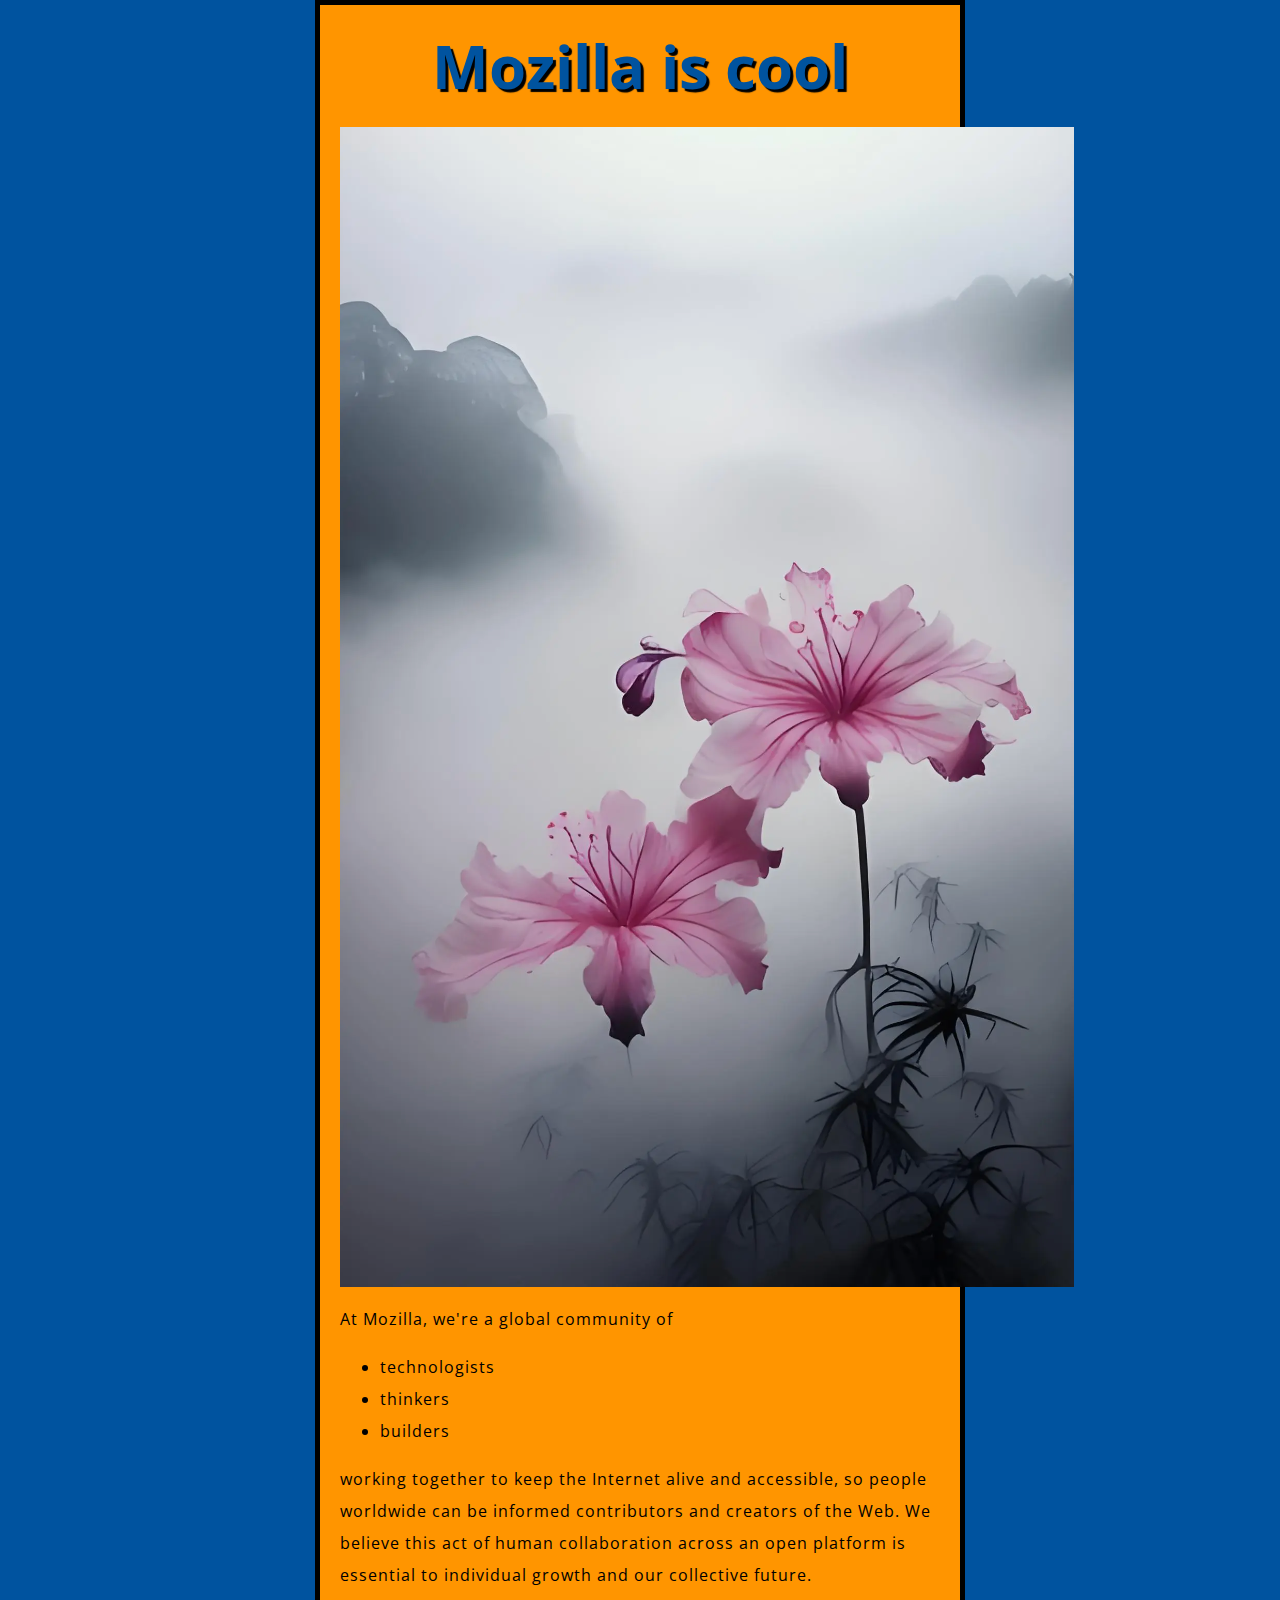
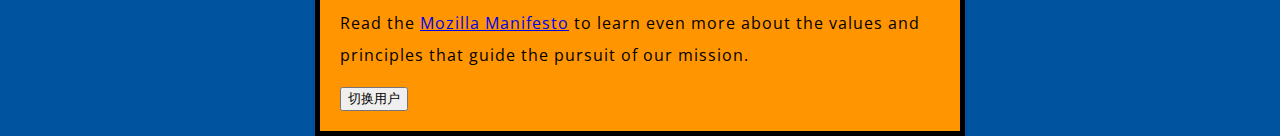
<file: web-projects/test-site/index.html>
<!doctype html>
<html lang="en-US">

<head>
    <meta charset="utf-8" />
    <meta name="viewport" content="width=device-width" />
    <title>My test page</title>
    <link href="styles/style.css" rel="stylesheet" /> <!-- 链接样式文件 -->
    <link href="https://fonts.googleapis.com/css?family=Open+Sans" rel="stylesheet" /> <!-- 链接字体文件,这段代码将你的页面链接到一个样式表，该样式表将 Open Sans 字体家族与你的网页一起加载。 -->

</head>

<body>
    <h1>Mozilla is cool</h1>
    <img src="images/flower.png" alt="一副水墨画风的花" />
    <p>At Mozilla, we're a global community of</p>

    <ul><!-- ul为无序列表 -->
        <li>technologists</li>
        <li>thinkers</li>
        <li>builders</li>
    </ul>

    <p>working together to keep the Internet alive and accessible, so people worldwide can be informed contributors and
        creators of the Web. We believe this act of human collaboration across an open platform is essential to
        individual growth and our collective future.</p>
    <p>Read the <a href="https://www.mozilla.org/zh-CN/about/manifesto/">Mozilla Manifesto</a>
        to learn even more about the values and principles that guide the pursuit of our mission.
    </p>

    <button>切换用户</button>

    <script src="scripts/main.js" defer></script>

</body>

</html>
<!-- 该行 HTML 代码 <img src="" alt="My test image"> 用于向页面插入图片。
 我们需要告知 HTML 图片的位置。这张图片位于与 index.html 处于同一目录的 images 目录下。为
 了从 index.html 访问到图片，我们需要的文件路径是 images/your-image-filename。
 假如图片叫做 firefox-icon.png，那么文件路径就是 images/firefox-icon.png。
在代码 src="" 的双引号之间插入文件路径。
将 alt 属性的内容改成引入的图片的描述信息。在这个例子中，就是 alt="Firefox 标志：一只盘旋在地球上的火狐"。 -->
</file>
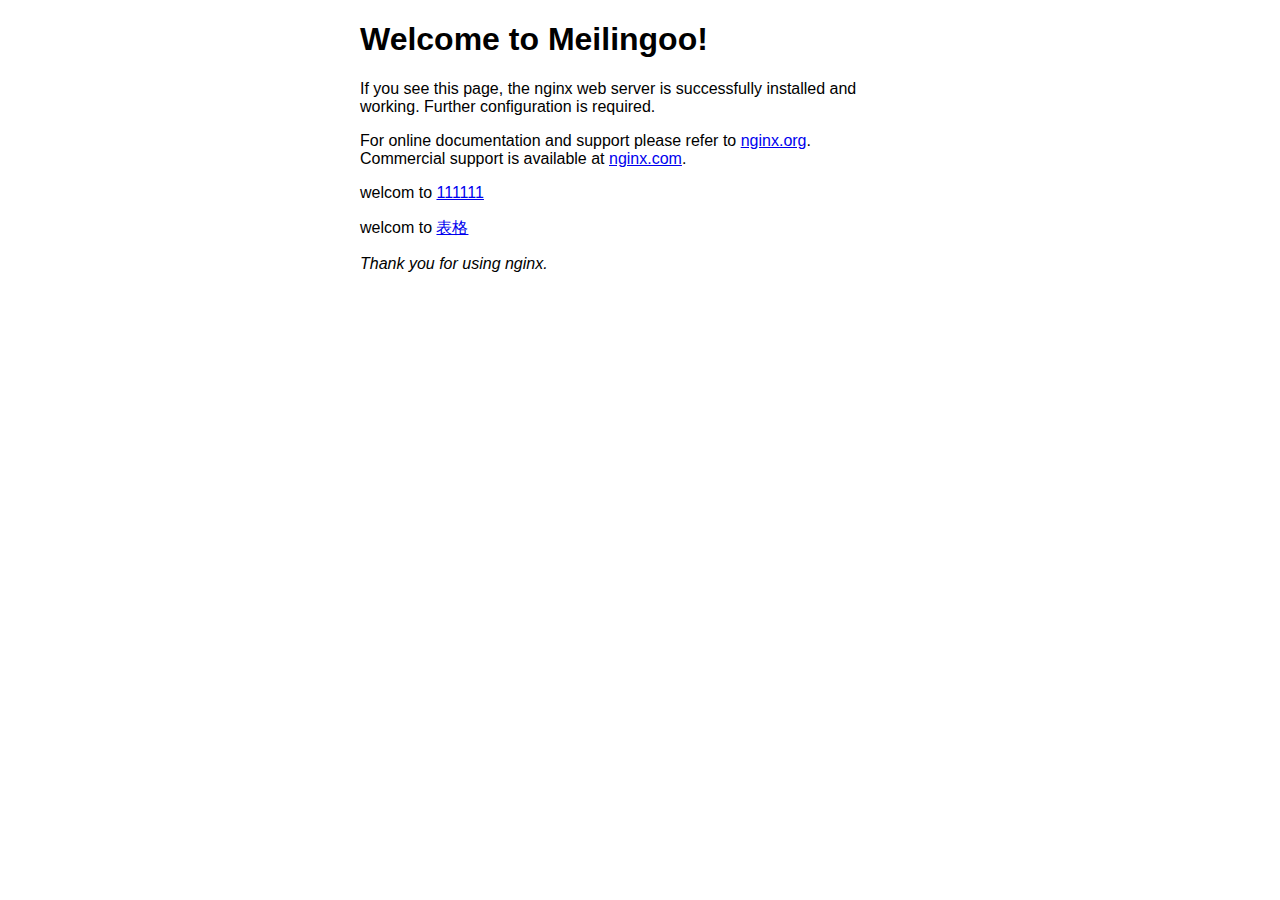
<file: personalweb/index.nginx-debian.html>
<!DOCTYPE html>
<html>

<head>
    <meta charset="UTF-8">
    <title>Welcome to Meilingoo!</title>
    <style>
        html {
            color-scheme: light dark;
        }

        body {
            width: 35em;
            margin: 0 auto;
            font-family: Tahoma, Verdana, Arial, sans-serif;
        }
    </style>
</head>

<body>
    <h1>Welcome to Meilingoo!</h1>
    <p>If you see this page, the nginx web server is successfully installed and
        working. Further configuration is required.</p>

    <p>For online documentation and support please refer to
        <a href="http://nginx.org/">nginx.org</a>.<br />
        Commercial support is available at
        <a href="http://nginx.com/">nginx.com</a>.
    </p>
    <p>welcom to <a href="2.html">111111</a></p>
    <p>welcom to <a href="table.html">表格</a></p>
    <p><em>Thank you for using nginx.</em></p>
</body>

</html>
</file>
<file: web-projects/test-site/styles/style.css>
html {
  font-size: 10px; /* px 表示“像素（pixel）”: 基础字号为 10 像素 */
  font-family: "Open Sans", sans-serif; /* 这应该是你从 Google Fonts 得到的其余输出。(font-family 属性指的是你想用于文本的字体。这个规则为整个页面定义了一个全局的基本字体和字体大小。) */
}

h1 {
  font-size: 60px;
  text-align: center;
}

p,
li {
  font-size: 16px;
  line-height: 2;
  letter-spacing: 1px;
}

html {
  background-color: #00539f;
}

/* 文档体样式 */
body {
  width: 600px;
  margin: 0 auto;
  background-color: #ff9500;
  padding: 0 20px 20px 20px;
  border: 5px solid black;
}
/* width: 600px; 强制页面永远保持 600 像素宽。
 margin: 0 auto; 当你在 margin 或 padding 这样的属性上设置两个值时，第一个值影响元素的上下方向（在这个例子中设置为 0）；第二个值影响左右方向。(这里，auto 是一个特殊的值，它将可用的水平空间平均分配给左和右）。
 padding: 0 20px 20px 20px; 给内边距设置了四个值来让内容四周产生一点空间。这一次我们不设置上方的内边距，设置右边，下方，左边的内边距为 20 像素。值以上、右、下、左的顺序排列。
 border: 5px solid black; 这是为边框的宽度、样式和颜色设置的值。在本例中，它是一个在主体的所有侧面的 5 像素宽的纯黑色边框。 */

/* 定位页面主标题并添加样式 */
h1 {
  margin: 0;
  padding: 20px 0;
  color: #00539f;
  text-shadow: 3px 3px 1px black;
}
/* text-shadow 对元素的文本内容施加阴影。它的四个值是：
        第一个像素值设置阴影与文本的水平偏移量：它横移的距离。
        第二个像素值设置阴影与文本的垂直偏移量：它向下移动的距离。
        第三个像素值设置阴影的模糊半径。一个更大的值会产生一个更模糊的阴影。
        第四个值设置阴影的基色。 */

        
img {
  display: block;
  margin: 0 auto;
}
</file>
